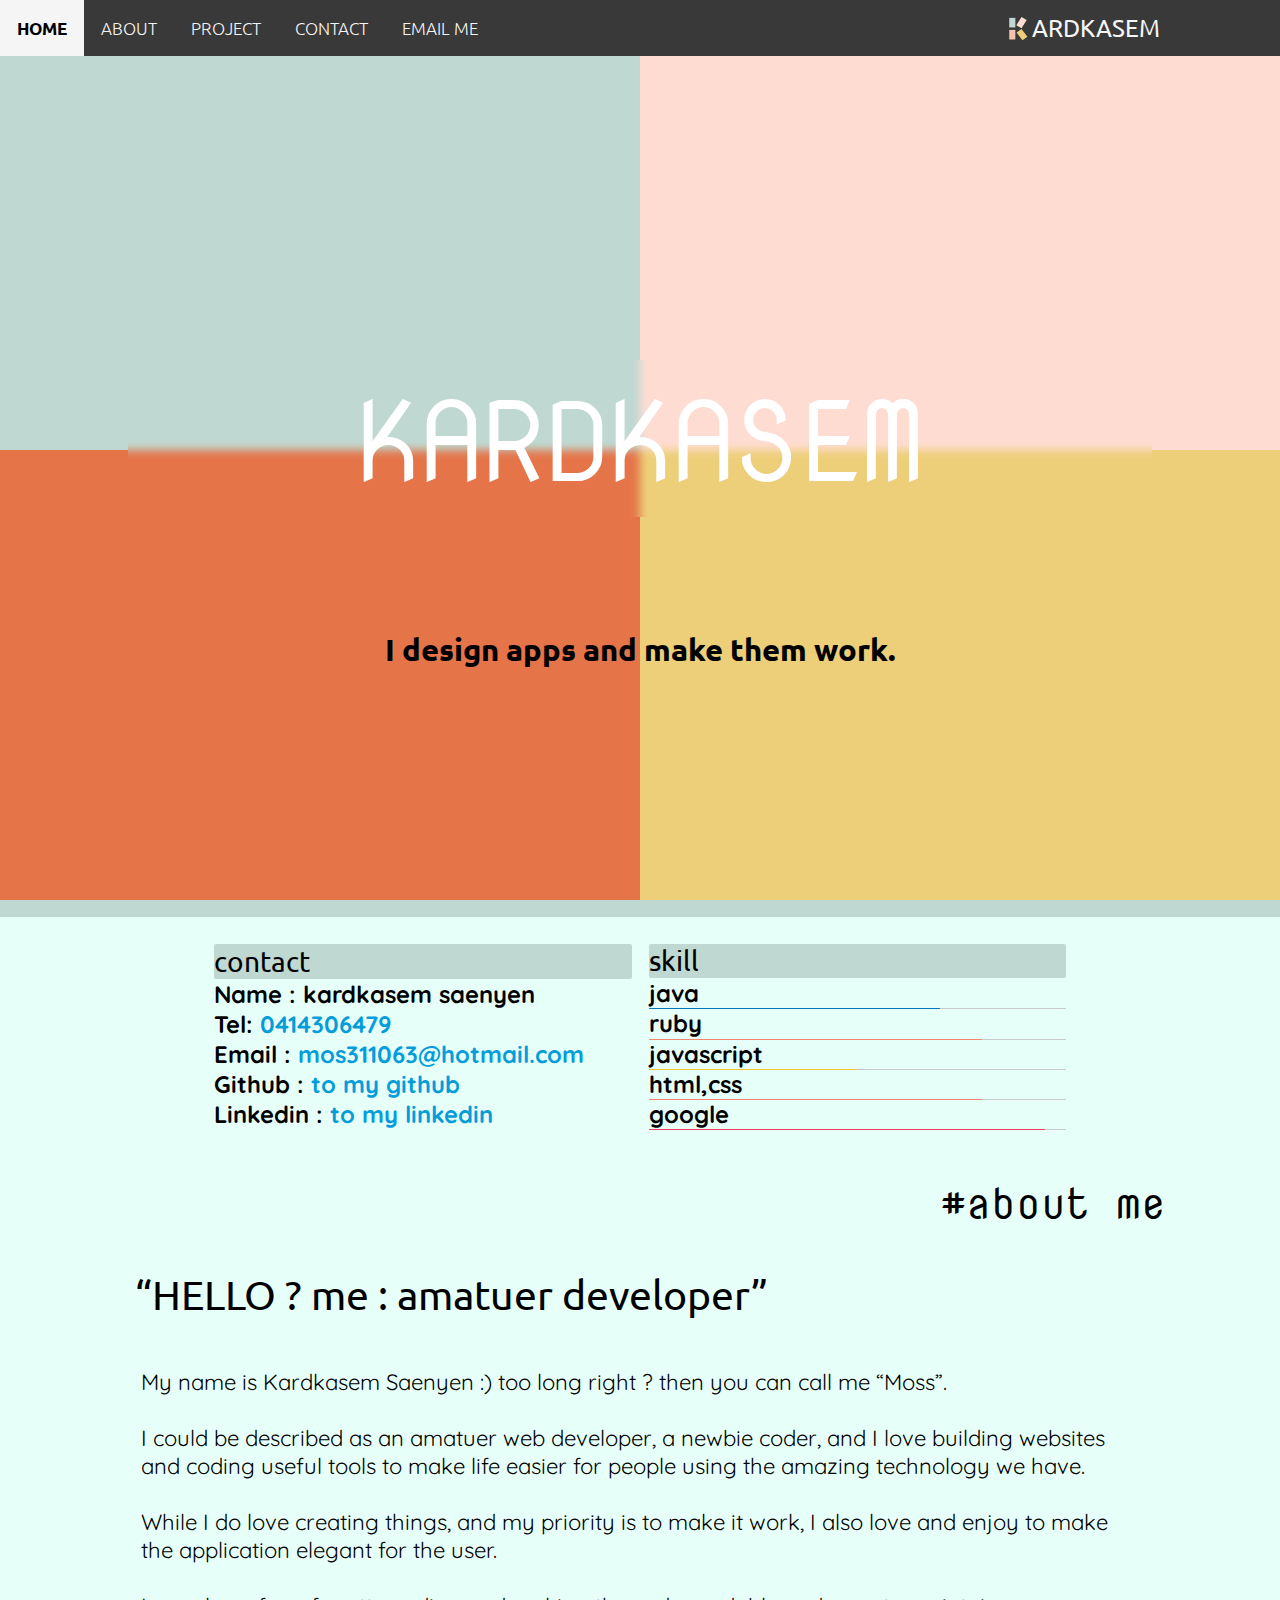
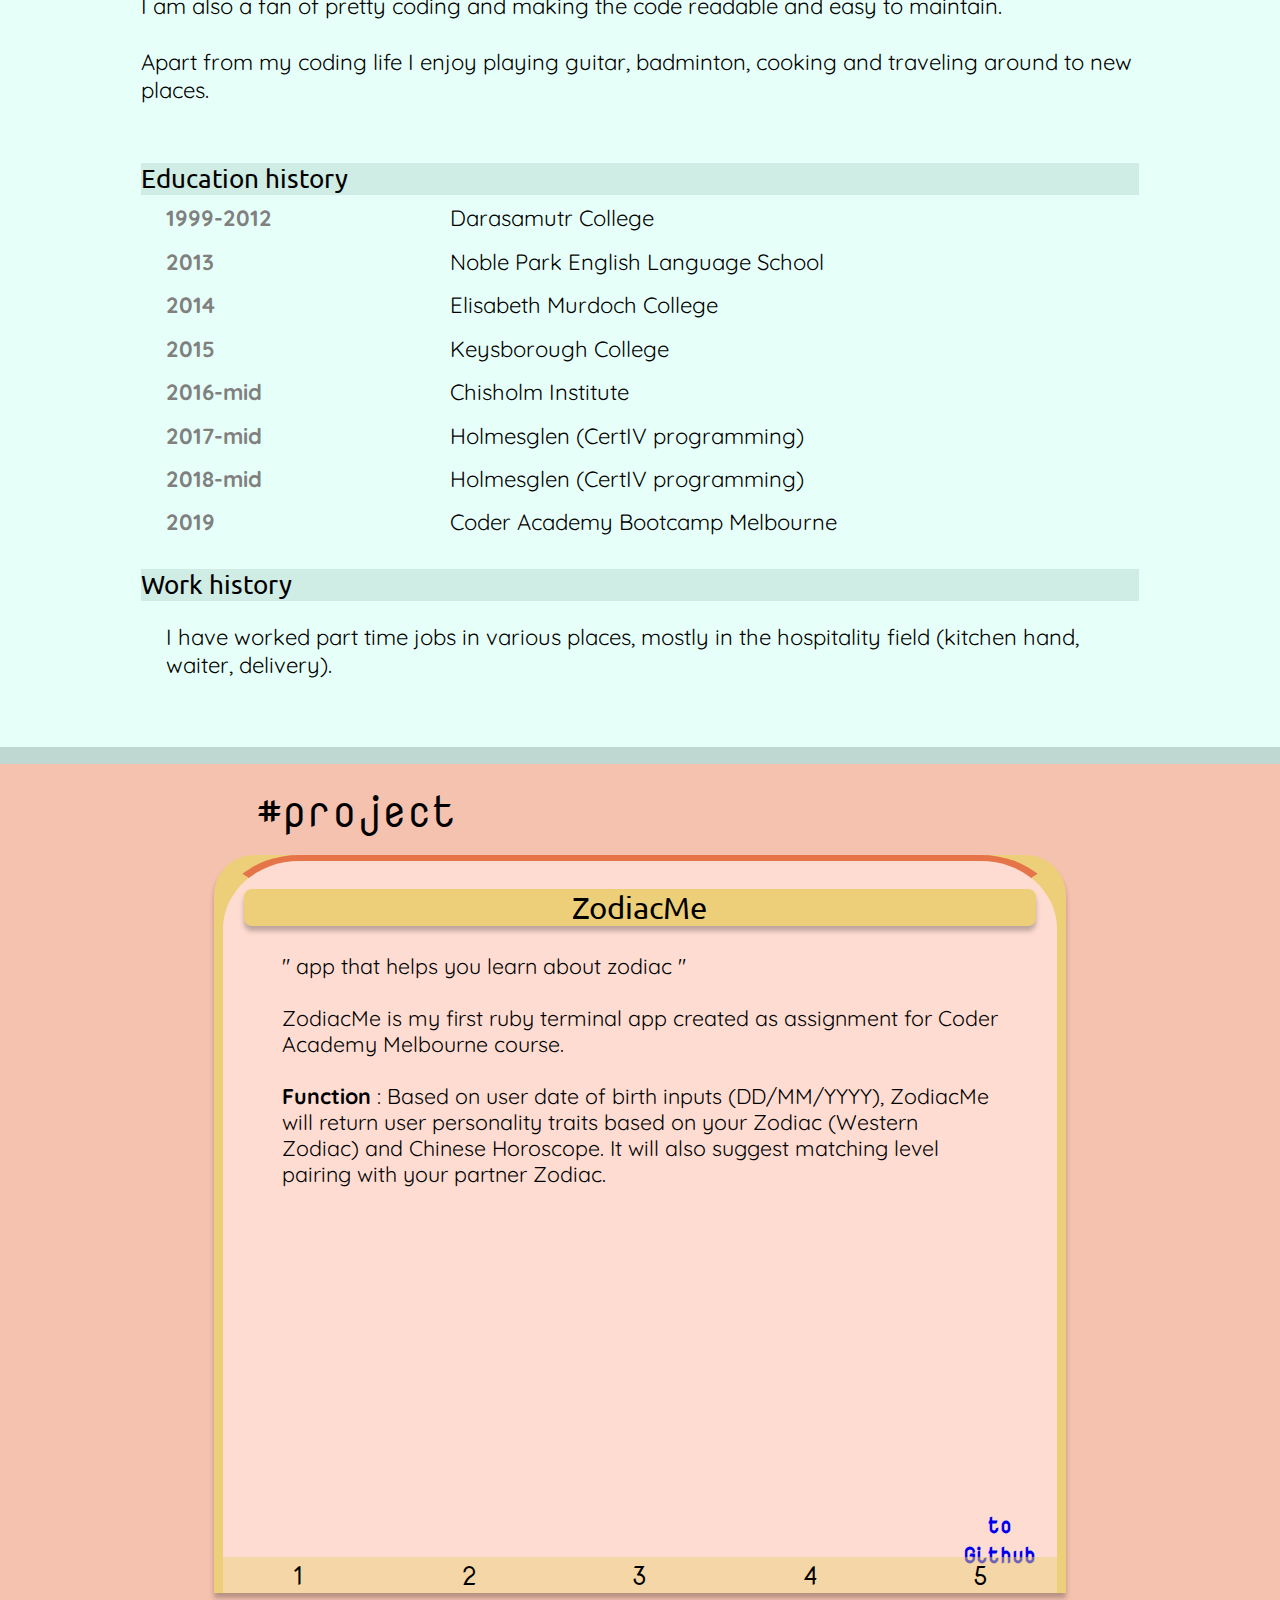
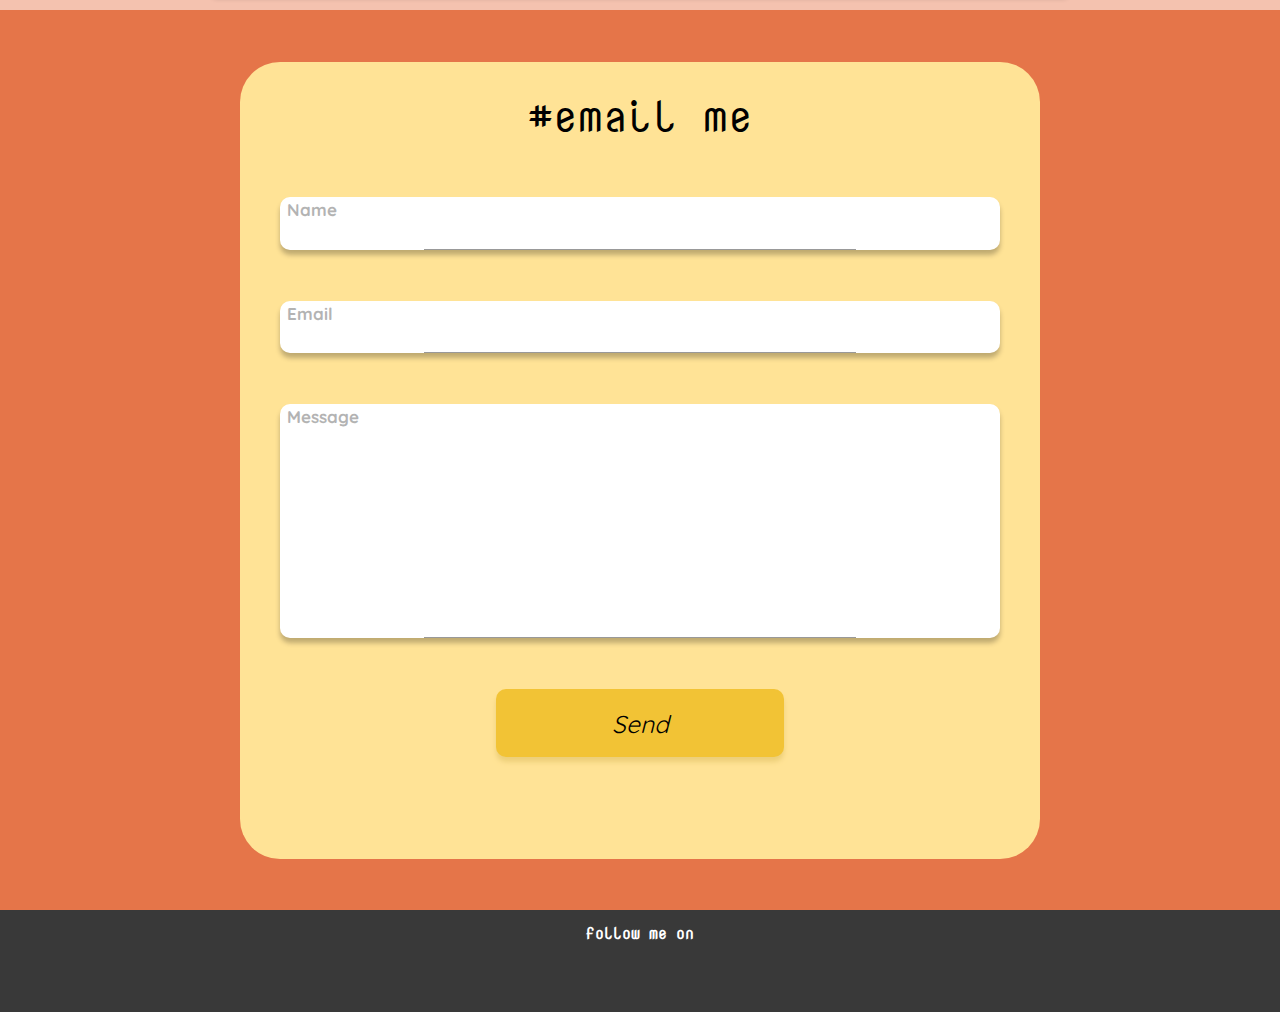
<file: index.html>
<!DOCTYPE html>
<html lang="en">

<head>

  <!--favicon-->
  <link rel="icon" type="image/png" sizes="32x32" href="./images/favicon-32x32.png" />
  <link rel="icon" type="image/png" sizes="16x16" href="./images/favicon-16x16.png" />

  <!-- favicon apple devices -->
  <link rel="apple-touch-icon" sizes="180x180" href="./images/apple-touch-icon.png" />
  <link rel="mask-icon" href="./images/safari-pinned-tab.svg" color="#393939" />

  <!--favicon other -->
  <link rel="manifest" href="images/site.webmanifest">
  <link rel="shortcut icon" href="images/favicon.ico">
  <meta name="msapplication-TileColor" content="#393939">
  <meta name="msapplication-config" content="images/browserconfig.xml">
  <meta name="theme-color" content="#393939">

  <!--style-->
  <link rel="stylesheet" href="./styles/my.css" />
  <link rel="stylesheet" href="https://use.fontawesome.com/releases/v5.8.1/css/all.css"
    integrity="sha384-50oBUHEmvpQ+1lW4y57PTFmhCaXp0ML5d60M1M7uH2+nqUivzIebhndOJK28anvf" crossorigin="anonymous" />
  <link href="https://fonts.googleapis.com/css?family=Nova+Mono" rel="stylesheet" />
  <link href="https://fonts.googleapis.com/css?family=Quicksand&display=swap" rel="stylesheet" />
  <link href="https://fonts.googleapis.com/css?family=Ubuntu&display=swap" rel="stylesheet" />
  <!--meta-->
  <meta charset="UTF-8" />
  <meta name="viewport" content="width=device-width, initial-scale=1.0" />
  <meta http-equiv="X-UA-Compatible" content="ie=edge" />
  <title>Kardkasem Saenyen</title>
  <meta name="description"
    content="My first portfolio showcase using pure html and css. this portfolio is done as part of assignment at coder academy(Melbourne)." />
  <meta property="og:image" content="https://kardkasem.netlify.com/images/thumbnail.png" />

  <meta property="og:image:width" content="310" />
  <meta property="og:image:height" content="465" />
  <meta property="og:description"
    content="My first portfolio showcase using pure html and css. this portfolio is done as part of assignment at coder academy(Melbourne)." />
  <meta property="og:title" content="Kardkasem | Portfolio" />
  <meta property="og:url" content="https://kardkasem.netlify.com/" />
  <meta property="og:type" content="website" />
</head>

<body>
  <!--nav-->
  <div class="nav-container">
    <nav class="nav-wrap">
      <div class="dropdown">
        <a class="menu-icon" href="#">
          <i class="fas fa-caret-down"></i>
        </a>
        <div class="left-menu">
          <li><a href="#home">Home</a></li>
          <li><a href="#about">About</a></li>
          <li><a href="#project">Project</a></li>
          <li><a href="#profile">contact</a></li>
          <li><a href="#contact">Email me</a></li>
        </div>
        <a role="button" class="menu-icon-close" href="#">
          <i class="fas fa-caret-up"></i>
        </a>
      </div>
      <a href="index.html" class="logo">
        <img src="./images/icon.svg" alt="" /> ardkasem</a>
    </nav>
  </div>
  <!--end nav-->

  <!--main-->
  <div class="main-container" onclick="void(0)">
    <!--hack closeing hover-->
    <div class="landing-container" id="home">
      <div class="bg-main-1"></div>
      <div class="bg-main-2"></div>
      <div class="bg-main-3"></div>
      <div class="bg-main-4"></div>
      <p class="name">Kardkasem</p>
      <p class="slogan ubuntu">I design apps and make them work.</p>
    </div>
    <!--bio-->
    <div class="bio-wrapper">
      <a id="profile"></a>

      <div class="bio-container">
        <div class="bio-profile quicksand">
          <li>
            <h3 class="ubuntu">
              contact <i class="fab fa-weixin"></i>
            </h3>
          </li>
          <li>
            <h4>
              <i class="fas fa-user-circle"></i> Name : kardkasem saenyen
            </h4>
          </li>
          <li>
            <h4>
              <i class="fas fa-address-book"></i> Tel: <a href="tel:0414306479">0414306479</a>
            </h4>
          </li>
          <li>
            <h4>
              <i class="fas fa-envelope"></i> Email :<a href="mailto:mos311063@hotmail.com"> mos311063@hotmail.com</a>
            </h4>
          </li>
          <li>
            <h4>
              <i class="fab fa-github"></i> Github : <a href="https://github.com/mos311063"> to my github</a>
            </h4>
          </li>
          <li>
            <h4>
              <i class="fab fa-linkedin"></i> Linkedin : <a
                href="https://www.linkedin.com/in/kardkasem-saenyen-87b7ab187/"> to my linkedin </a>
            </h4>
          </li>
        </div>

        <div class="bio-skill quicksand">

          <li>
            <h3 class="ubuntu">skill</h3>
          </li>
          <li>
            <h4>java </h4>
          </li>
          <div class="gauge-track">
            <div class="gauge blue">
              <i class="fab fa-cloudscale"></i>
            </div>
          </div>

          <li>
            <h4>ruby</h4>
          </li>
          <div class="gauge-track">
            <div class="gauge pink">
              <i class="fab fa-cloudscale"></i>
            </div>
          </div>

          <li>
            <h4>javascript</h4>
          </li>
          <div class="gauge-track">
            <div class="gauge yellow">
              <i class="fab fa-cloudscale"></i>
            </div>
          </div>

          <li>
            <h4>html,css</h4>
          </li>
          <div class="gauge-track">
            <div class="gauge pink">
              <i class="fab fa-cloudscale"></i>
            </div>
          </div>

          <li>
            <h4>google</h4>
          </li>
          <div class="gauge-track">
            <div class="gauge red">
              <i class="fab fa-cloudscale"></i>
            </div>
          </div>
        </div>
      </div>
    </div>
    <!--end bio-->
    <div class="about-wrapper">
      <a id="about"></a>
      <div class="about-container">
        <p class="about-h1 nova">#about me</p>
        <p class="about-h2 ubuntu">“HELLO ? me : amatuer developer”</p>
        <p class="about-p quicksand">
          <br />
          My name is Kardkasem Saenyen :) too long right ? then you can call
          me “Moss”. <br /><br />
          I could be described as an amatuer web developer, a newbie coder,
          and I love building websites and coding useful
          tools to make life easier for people using the amazing technology we have.
          <br /><br />
          While I do love creating things, and my priority is to make it
          work, I also love and enjoy to make the application elegant for the user.
          <br /><br />
          I am also a fan of pretty coding and making the code readable
          and easy to maintain.
          <br /><br />
          Apart from my coding life I enjoy playing guitar, badminton, cooking
          and traveling around to new places.
        </p>
        <div class="about-history quicksand">
          <span class="ubuntu">Education history</span>
          <ul>
            <li>
              <h2>1999-2012</h2>
              Darasamutr College
            </li>
            <li>
              <h2>2013</h2>
              Noble Park English Language School
            </li>
            <li>
              <h2>2014</h2>
              Elisabeth Murdoch College
            </li>
            <li>
              <h2>2015</h2>
              Keysborough College
            </li>
            <li>
              <h2>2016-mid</h2>
              Chisholm Institute
            </li>
            <li>
              <h2>2017-mid</h2>
              Holmesglen (CertIV programming)
            </li>
            <li>
              <h2>2018-mid</h2>
              Holmesglen (CertIV programming)
            </li>
            <li>
              <h2>2019</h2>
              Coder Academy Bootcamp Melbourne
            </li>
          </ul>
          <span class="ubuntu">Work history</span>
          <ul>
            <p>
              I have worked part time jobs in
              various places, mostly in the hospitality
              field (kitchen hand, waiter, delivery).
            </p>
          </ul>
        </div>
      </div>
    </div>
    <!--end about-->
    <div class="project-wrapper">
      <a id="project"></a>
      <div class="project-container">
        <p class="project-h1 nova">#project</p>
        <div class="project-slider-wrap">
          <span class="slider-index">
            <p><a href="#slide-1">1</a></p>
            <p><a href="#slide-2">2</a></p>
            <p><a href="#slide-3">3</a></p>
            <p><a href="#slide-4">4</a></p>
            <p><a href="#slide-5">5</a></p>
            <span>
              swipe to see more <i class="fas fa-long-arrow-alt-right"></i>
            </span>
          </span>

          <div class="slides">
            <div id="slide-1">
              <p class="project-h2 ubuntu">
                ZodiacMe
              </p>
              <p class="project-p quicksand">
                " app that helps you learn about zodiac "</br></br>
                ZodiacMe is my first ruby terminal app created as assignment for Coder Academy Melbourne
                course.</br></br>
                <strong> Function </strong>: Based on user date of birth inputs (DD/MM/YYYY), ZodiacMe will return user
                personality traits
                based on your Zodiac (Western Zodiac) and Chinese Horoscope. It will also suggest matching level pairing
                with your partner Zodiac.
              </p>
              <a href="https://github.com/mos311063/terminal_app" class="project-link">to Github <i
                  class="fab fa-github"></i></a>
            </div>
            <div id="slide-2">
              <p class="project-h2 ubuntu">project 2</p>
              <p class="project-p quicksand"></p>
              <a href="" class="project-link">to Github <i class="fab fa-github"></i></a>
            </div>
            <div id="slide-3">
              <p class="project-h2 ubuntu">project 3</p>
              <p class="project-p quicksand"></p>
              <a href="" class="project-link">to Github <i class="fab fa-github"></i></a>
            </div>
            <div id="slide-4">
              <p class="project-h2 ubuntu">project 4</p>
              <p class="project-p quicksand"></p>
              <a href="" class="project-link">to Github <i class="fab fa-github"></i></a>
            </div>
            <div id="slide-5">
              <p class="project-h2 ubuntu">project 5</p>
              <p class="project-p quicksand"></p>
              <a href="" class="project-link">to Github <i class="fab fa-github"></i></a>
            </div>
          </div>
        </div>
      </div>
    </div>
    <!-- end project-->

    <div class="contact-wrapper">
      <a id="contact"></a>
      <div class="contact-container">
        <p class="contact-h1 nova">#email me</p>
        <div class="form-wrapper">
          <form action="https://formspree.io/mos311063@gmail.com" method="POST">
            <div class="form-input">
              <input type="text" required="required" id="name" autocomplete="off" name="name" />
              <label for="input" class="form-label">Name</label><i class="bar"></i>
            </div>
            <div class="form-input">
              <input type="text" required="required" autocomplete="off" name="email" />
              <label for="input" class="form-label">Email</label><i class="bar"></i>
            </div>
            <div class="form-input">
              <textarea required="required" cols="30" rows="5" autocomplete="off" name="message"></textarea>
              <label for="textarea" class="form-label">Message</label><i class="bar"></i>
            </div>
            <div class="form-button">
              <button type="submit">
                <i class="fa fa-paper-plane" aria-hidden="true"></i>
              </button>
            </div>
          </form>
        </div>
      </div>
    </div>
    <!--end form-->
    <!--footer-->
    <div class="footer-wrap">
      <div class="footer-container">
        <span><i class="fab fa-yelp"></i>follow me on</span>
        <a href="https://github.com/mos311063"> <i class="fab fa-github"></i>
        </a>
        <a href="https://www.linkedin.com/in/kardkasem-saenyen-87b7ab187/"> <i class="fab fa-linkedin"></i>
        </a>
      </div>
    </div>
    <!--end footer-->
  </div>
</body>

</html>
</file>
<file: styles/my.css>
/*global*/
* {
  margin: 0;
  padding: 0;
  list-style: none;
  font-family: var(--Nova-font);
}

:root {
  --NovaMono-font: 'Nova Mono', monospace;
  --Quicksand-font: 'Quicksand', sans-serif;
  --Ubuntu-font: 'Ubuntu', sans-serif;
  --bg-color-body: #cfece5;
  --bg-color-main1: #bfd8d2;
  --bg-color-main2: #fedcd2;
  --bg-color-main3: #e57549;
  --bg-color-main4: #edcf79;
  --bg-color-about: #e7fff9;
  --bg-color-project: #f4c2af;
  --bg-color-nav: #393939;

  --color1--: #f2856d;
  --color2--: #f23d5e;
  --color3--: #0477bf;
  --color4--: #049dd9;
  --color5--: #f2c335;
}
html {
  font-size: calc(1em + 2vmin);
  font-size: -webkit-calc(1em + 2vmin);
  font-size: -moz-calc(1em + 2vmin);
  scroll-behavior: smooth;
  min-height: 100%;
}
body {
  font-family: 'Nova Mono', monospace;
  font-size: 1rem;
  min-height: 100%;
  max-width: 100vw;
  margin: 0 auto;
  animation: fade-in 2s normal 1 ease-in-out;
  -webkit-animation: fade-in 2s normal 1 ease-in-out;
}
/* fontfamily */
.ubuntu {
  font-family: var(--Ubuntu-font);
  font-style: normal;
  font-weight: normal;
  color: black;
}
.nova {
  font-family: var(--NovaMono-font);
  font-style: normal;
  font-weight: normal;
  color: black;
}
.quicksand {
  font-family: var(--Quicksand-font);
  font-style: normal;
  font-weight: normal;
  color: black;
}

textarea {
  resize: none; /*disable textarea corner resize*/
}

/* animation */
@keyframes blink {
  to {
    visibility: hidden;
  }
}
@-webkit-keyframes blink {
  to {
    visibility: hidden;
  }
}
@keyframes drop {
  0% {
    height: 20%;
  }
  50% {
    height: 100%;
  }
  100% {
    height: 80%;
  }
}
@-webkit-keyframes drop {
  0% {
    height: 20%;
  }
  50% {
    height: 100%;
  }
  100% {
    height: 80%;
  }
}

@keyframes drop2 {
  0% {
    height: 90%;
    opacity: 0.5;
    background-color: var(--color1--);
  }
  50% {
    height: 95%;
  }
  100% {
    height: 100%;
    opacity: 1;
  }
}

@-webkit-keyframes drop2 {
  0% {
    height: 90%;
    opacity: 0.5;
    background-color: var(--color1--);
  }
  50% {
    height: 95%;
  }
  100% {
    height: 100%;
    opacity: 1;
  }
}

@keyframes bar {
  0% {
    width: 50%;
    opacity: 0;
  }
  50% {
  }
  100% {
    width: 100%;
    opacity: 1;
  }
}

@-webkit-keyframes bar {
  0% {
    width: 50%;
    opacity: 0;
  }
  50% {
  }
  100% {
    width: 100%;
    opacity: 1;
  }
}


@keyframes fade-in {
  0% {
    opacity: 0.8;
    background: black;
  }
  10% {
    opacity: 1;
    background: whitesmoke;
  }
  100% {
    opacity: 1;
    background: white;
  }
}

/*end global*/

/*nav*/
.nav-container {
  position: fixed;
  top: 0;
  width: 100%;
  z-index: 99;
}
.nav-wrap {
  max-width: 1800px;
  margin: 0 auto;
  display: grid;
  grid-template-columns: 1fr 0.45fr;
}
.logo {
  grid-column: 2;
  font-size: 0.7em;
  align-self: center;
  display: flex;
  height: 100%;
  justify-content: center;
  align-items: center;
  width: auto;
  background-color: var(--bg-color-nav);
}
.logo img {
  grid-column: 2;
  align-self: center;
  display: flex;
  justify-content: center;
  align-items: center;
  box-sizing: border-box;
  width: 1.2em;
  height: 1.2em;
  max-width: 100%;
  max-height: 100%;
}

.left-menu {
  display: flex;
  grid-column: 1;
  background: var(--bg-color-nav);
}
.left-menu li {
  box-sizing: border-box;
  display: flex;
  justify-content: center;
  align-items: center;
}
.logo {
  color: whitesmoke;
  text-decoration: none;
  text-transform: uppercase;
  font-family: var(--Ubuntu-font);
}
.left-menu li a:hover,
.nav-wrap .logo:hover {
  opacity: 1;
  background-color: whitesmoke;
  color: black;
  font-weight: bold;
}
.left-menu li a:hover,
.nav-wrap .logo:focus {
  opacity: 0.7;
  outline: 0;
}
.left-menu li a:hover,
.nav-wrap .logo:active {
  opacity: 1;
}
.left-menu a {
  display: flex;
  box-sizing: border-box;
  width: 100%;
  height: 100%;
  font-size: 0.5em;
  font-weight: 300;
  padding: 1em 1em;
  align-items: center;

  color: whitesmoke;
  text-decoration: none;
  text-transform: uppercase;
  font-family: var(--Ubuntu-font);
}

.dropdown .menu-icon-close,
.dropdown .menu-icon {
  display: none;
  text-decoration: none;
  height: auto;
  color: white;
  width: 100%;
  justify-content: center;
  align-content: center;
}

@media only screen and (max-width: 600px) {
  /*nav for small screen,mobile */
  .nav-wrap {
    grid-template-columns: 1fr;
  }
  .logo {
    grid-column: auto; /*take full column*/
  }
  .dropdown .menu-icon {
    display: flex;
  }

  .dropdown {
    grid-row: 2; /*move to row 2*/
    display: flex;
    flex-direction: column;
    justify-content: center;
    align-items: center;
    background: var(--bg-color-nav);
    cursor: pointer;
    flex-wrap: nowrap;
    height: 100%;
  }

  .dropdown:hover,
  .dropdown:active {
    background: var(--bg-color-nav);
    opacity: 1;
    height: 80%;
    animation: drop 1.2s normal 1;
    -webkit-animation: drop 1.2s normal 1;
  }

  .dropdown:hover .menu-icon {
    display: none;
  }

  .dropdown:hover .menu-icon-close,
  .dropdown:active .menu-icon-close {
    display: flex;
  }
  .dropdown:hover .menu-icon-close:hover,
  .dropdown:hover .menu-icon-close:active,
  .dropdown:active .menu-icon-close:hover,
  .dropdown:active .menu-icon-close:active {
    display: none;
  }
  .left-menu {
    display: flex;
    flex-direction: column;
    opacity: 0;
    visibility: hidden;
    width: 100%;
    height: 0;
    background: var(--bg-color-nav);
  }

  .dropdown:hover .left-menu {
    opacity: 1;
    visibility: visible;
    height: 100%;
    transition: opacity 0.7s;
  }

  .left-menu li {
    display: flex;
    height: 0;
  }

  .dropdown:hover .left-menu li {
    height: 100%;
    transition: height 1s ease-in-out;
  }

  .left-menu li a {
    opacity: 0;
    visibility: hidden;
  }

  .dropdown:hover .left-menu li a {
    justify-content: center;
    align-items: center;
    width: 100%;
    visibility: visible;
    opacity: 1;
    transition: opacity 1.2s ease-in-out;
  }
} /*end media query*/
/*end nav*/

/*nav pointer*/

#about,
#project,
#contact,
#profile {
  position: absolute;
  width: 0;
  height: 0;
  visibility: hidden;
  opacity: 0;
  top: -1.2em; /*1.2 em is the size of nav*/
}
/*end pointer*/

/*main*/
.main-container {
  position: absolute;
  top: 0;
  display: grid;
  font-size: 1rem;
  background-color: var(--bg-color-body);
  width: 100%;
  height: 100%;
  min-height: 100vh;
  grid-template-columns: 1fr;
  grid-template-rows: 100vh auto;
}
/*end main*/
/*landing*/
.landing-container {
  position: relative;
  display: grid;
  width: 100%;
  height: 100%;
  grid-template-columns: 1fr 1fr;
  grid-template-rows: 1fr 1fr;
  font-size: calc(1em + 3vmin);
  font-size: -webkit-calc(1em + 3vmin);
  font-size: -moz-calc(1em + 3vmin);
}
.bg-main-1 {
  background-color: var(--bg-color-main1);
}
.bg-main-2 {
  background-color: var(--bg-color-main2);
}
.bg-main-3 {
  background-color: var(--bg-color-main3);
}
.bg-main-4 {
  background-color: var(--bg-color-main4);
}
.name {
  position: absolute;
  display: flex;
  justify-content: center;
  justify-self: center;
  color: white;
  font-size: calc(1.4em + 3vmin);
  font-size: -webkit-calc(1.4em + 3vmin);
  font-size: -moz-calc(1.4em + 3vmin);
  font-family: var(--Nova-font);
  width: 80%;
  top: 40%;
  mix-blend-mode: normal;
  backdrop-filter: blur(4px);
  text-transform: uppercase;
}
.slogan {
  position: absolute;
  display: flex;
  justify-content: center;
  justify-self: center;
  font-size: 0.5em;
  width: 90%;
  top: 70%;
  font-weight: bold;
}
/* end landing*/
/*bio*/
.bio-wrapper {
  position: relative;
  background-color: var(--bg-color-about);
  display: flex;
  width: 100%;
  height: 100%;
  justify-content: center;
  align-items: center;
  box-sizing: border-box;
  border-top: 0.5em solid var(--bg-color-main1);
}
.bio-container {
  position: relative;
  display: grid;
  width: 98%;
  max-width: calc(800px + 4vmax);
  height: 100%;
  grid-template-columns: 1fr 1fr;
  grid-template-rows: 0.3em 1fr 0.3em;
  box-sizing: border-box;
  font-size: 1em;
  align-content: center;
  grid-gap: 0.5em;
}
.bio-container a {
  color: var(--color4--);
  font-weight: bold;
  text-decoration: none;
}
.bio-container a:hover {
  color: var(--color3--);
}

.bio-container .bio-profile {
  grid-row: 2;
  display: flex;
  flex-direction: column;
  font-size: 0.7em;
  width: 100%;

  height: 100%;
}

.bio-container .bio-skill {
  grid-row: 2;
  display: grid;
  font-size: 0.7em;
  width: 100%;
  justify-content: center;
  grid-template-rows: auto;
  grid-template-columns: 1fr;
}
.bio-profile li,
.bio-skill li {
  display: block;
  grid-column: 1/-1;
}

.bio-profile h3,
.bio-skill h3 {
  background: var(--bg-color-main1);
  border-radius: 2px;
}
.gauge {
  display: flex;
  grid-column: span 2;
  justify-content: flex-end;
  color: whitesmoke;
  border-radius: 5px;
}
.gauge.yellow {
  width: 50%;
  background: var(--color5--);
}
.gauge.blue {
  width: 70%;
  background: var(--color3--);
}
.gauge.pink {
  width: 80%;
  background: var(--color1--);
}
.gauge.red {
  width: 95%;
  background: var(--color2--);
}
.gauge-track {
  display: flex;
  grid-column: span 2;
  background: rgb(203, 202, 202);
  animation: bar 2s normal 1 ease-in-out;
  -webkit-animation: bar 2s normal 1 ease-in-out;
  border-radius: 5px;
}

.bio-container i {
  color: var(--bg-color-nav);
}
/*about*/

.about-wrapper {
  position: relative;
  background-color: var(--bg-color-about);
  display: flex;
  width: 100%;
  height: 100%;
  justify-content: center;
  align-items: center;
  box-sizing: border-box;
  border-bottom: 0.5em solid var(--bg-color-main1);
}
.about-container {
  position: relative;
  display: grid;
  width: 92%;
  max-width: calc(1000px + 4vmax);
  height: 100%;
  min-height: 100vh;
  grid-template-rows: 2.7em 2.7em auto 1fr;
  font-size: 1em;
}
.about-h1 {
  position: relative;
  display: flex;
  justify-content: flex-end;
  align-self: center;
  font-size: 1.3em;
  width: 100%;
}

.about-h2 {
  position: relative;
  display: flex;
  justify-self: flex-start;
  align-self: center;
  font-size: calc(0.4em + 3vmin);
  font-size: -webkit-calc(0.4em + 3vmin);
  font-size: -moz-calc(0.4em+ 3vmin);
  left: 2%;
}

.about-p {
  display: flex;
  justify-self: center;
  align-self: center;
  font-size: 0.65em;
  width: 95%;
}
.about-history {
  display: grid;
  margin-top: 1em;
  margin-bottom: 2em;
  font-size: 1em;
  justify-self: center;
  align-self: center;
  width: 95%;
  font-size: 1em;
}
.about-history > span {
  font-size: 0.75em;
  background: var(--bg-color-body);
  margin-top: 1em; /* each history section add up with .about-history margin */
}
.about-history > ul {
  display: flex;
  flex-direction: column;
  justify-self: center;
  width: 95%;
}
.about-history > ul > li {
  display: grid;
  grid-template-columns: 3fr 7fr;
  font-size: 0.65em;
  margin-top: 0.4em;
  margin-bottom: 0.3em;
}
.about-history > ul > li > h2 {
  display: inline-flex;
  font: var(--Ubuntu-font);
  font-weight: bold;
  color: gray;
}

.about-history > ul p {
  margin-top: 1em;
  font-size: 0.65em;
}
/*end about*/
/*project*/
.project-wrapper {
  position: relative;
  background-color: var(--bg-color-project);
  display: flex;
  width: 100%;
  justify-content: center;
  align-items: center;
}
.project-container {
  position: relative;
  display: grid;
  width: 95%;
  max-width: calc(800px + 4vmax); /*max width of project*/
  grid-template-rows: 2.7em auto 0.5em;
  font-size: 1em;
}
.project-h1 {
  position: relative;
  display: flex;
  justify-self: flex-start;
  align-self: center;
  font-size: 1.3em;
  left: 5%;
}

.project-slider-wrap {
  position: relative;
  justify-self: center;
  align-self: center;
  display: block;
  background-color: var(--bg-color-main4);
  width: 100%;
  height: 100%;
  min-height: 82vh; /*just to fit*/
  max-width: 95vw;
  font-size: 1em;
  box-shadow: 0px 5px 5px rgba(0, 0, 0, 0.25);
  border-top-left-radius: 40px;
  border-top-right-radius: 40px;
  text-align: center;
  overflow: hidden;
}

.slides {
  width: 100%;
  height: 100%;
  display: flex;
  overflow-x: scroll;
  scroll-snap-type: x mandatory;
  scroll-behavior: smooth;
  -webkit-overflow-scrolling: touch;
  font-size: 0.9rem;
}
.slides > div {
  position: relative;
  display: grid;
  margin-right: 0.5em;
  flex-shrink: 0; /* disable shrink so it content to go over parent define width*/
  scroll-snap-align: start; /*snap point*/
  width: 100%;
  height: 100%;
  background-color: var(--bg-color-main2);
  font-size: 1em;
  grid-template-columns: 1fr 1fr auto;
  grid-template-rows: 3em 1fr 1.5em 1em; /*last 0.5em to deal with scroll on native ios*/
  box-sizing: border-box; /* need to avoid mess up when adding margin and padding*/
  border-top-right-radius: 10%;
  border-top-left-radius: 10%;
  border-left: 0.3em solid var(--bg-color-main4);
  border-right: 0.3em solid var(--bg-color-main4);
  border-top: 0.2em solid var(--bg-color-main3);
}
.project-h2 {
  grid-column: span 3;
  align-self: center;
  box-shadow: 0px 5px 5px rgba(0, 0, 0, 0.25);
  background: var(--bg-color-main4);
  width: 95%;
  margin: 0 auto;
  display: flex;
  justify-content: space-around;
  border-radius: 8px;
}

.slides > div:not(:first-child) .project-h2::before {
  font-family: 'Font Awesome 5 Free';
  content: '\f30a'; /*arrow left icon*/
  display: inline-block;
  vertical-align: middle;
  font-weight: bold;
  opacity: 1;
  color: var(--bg-color-main3);
  animation: blink 1.5s steps(8, start) infinite;
  -webkit-animation: blink 1.5s steps(8, start) infinite;
}

.slides > div:first-child .project-h2::before {
  font-family: 'Font Awesome 5 Free';
  content: '\f30a'; /*arrow left icon*/
  display: inline-block;
  vertical-align: middle;
  font-weight: bold;
  opacity: 0;
  color: var(--bg-color-main3);
}

.slides > div:not(:last-child) .project-h2::after {
  font-family: 'Font Awesome 5 Free';
  content: '\f30b'; /*arrow right icon*/
  display: inline-block;
  vertical-align: middle;
  font-weight: bold;
  opacity: 1;
  color: var(--bg-color-main3);
  animation: blink 1.5s steps(8, start) infinite;
  -webkit-animation: blink 1.5s steps(8, start) infinite;
}

.slides > div:last-child .project-h2::after {
  font-family: 'Font Awesome 5 Free';
  content: '\f30b'; /*arrow right icon*/
  display: inline-block;
  vertical-align: middle;
  font-weight: bold;
  opacity: 0;
  color: var(--bg-color-main3);
}

.project-p {
  grid-column: span 3;
  text-align: left;
  width: 86%;
  height: 100%;
  background-color: var(--bg-color-main2);
  margin: 0 auto;
  font-size: 0.7em;
  
}
.project-link {
  grid-column: 3;
  display: flex;
  justify-content: center;
  align-items: center;
  height: 100%;
  width: auto;
  text-decoration: none;
  font-size: 0.7em;
  font-weight: 600;
  box-sizing: border-box;
  margin-right: 5%;
}
.project-link:hover::before,
.project-link:focus::before {
  font-family: 'Font Awesome 5 Free';
  content: '\f0da'; /*arrow right icon*/
  display: inline-block;
  margin-right: 5px;
  vertical-align: middle;
  font-weight: bold;
  color: var(--bg-color-main3);
}
.project-link:focus {
  outline: none;
}
.project-link:visited {
  color: inherit;
}

.slides::-webkit-scrollbar {
  width: 1.1em;
  height: 1.1em;
}
.slides::-webkit-scrollbar-thumb {
  background: var(--bg-color-main3);
  border-radius: 5px;
}
.slides::-webkit-scrollbar-track {
  background: var(--bg-color-main4);
}
.slider-index {
  position: absolute;
  display: grid;
  grid-template-columns: repeat(5, 1fr); /* = div project num to display*/
  align-content: center;
  bottom: 0;
  width: 100%;
}
.slider-index > p {
  font-size: 0.75em;
  color: black;
  z-index: 1; /*bring it in front of div */
  background: #edce7979; /*hack color opacity fix*/
}
.slider-index > p a {
  color: inherit;
  text-decoration: none;
  display: block; /* so it cover all of element*/
  width: 100%;
  height: 100%;
}
.slider-index > p a:active {
  background: #f2865b;
  border-radius: 5px;
}
.slides > div:target {
  animation: drop2 0.7s normal 1 ease-in-out;
  -webkit-animation: drop2 0.7s normal 1 ease-in-out;
}


/*mobile slider*/
.slider-index > span {
  /*fixed for mobile as overflow-touch force native scroll */
  display: none;
  grid-column: 1/-1;
  font-size: 0.7em;
  color: black;
  z-index: 1;
}
@media only screen and (max-width: 600px) {
  .slider-index > span {
    display: block;
    pointer-events: none;
    background: var(--bg-color-main4);
  }
  .slider-index > p {
    display: none;
  }
}
/*end mobile slider*/

.contact-wrapper {
  position: relative;
  background-color: var(--bg-color-about);
  display: flex;
  width: 100%;
  height: 100%;
  min-height: 100vh;
  justify-content: center;
  align-items: center;
  background: var(--bg-color-main3);
}
.contact-container {
  position: relative;
  display: grid;
  width: 90%;
  min-height: 80%;
  max-height: 97%;
  max-width: 800px;
  border-radius: 40px;
  grid-template-rows: auto 1fr auto;
  background: #ffe396;
}

.contact-h1 {
  position: relative;
  display: flex;
  justify-self: center;
  align-self: center;
  padding-top: 0.5em; /*lazy*/
  font-size: 1.3em;
}

.form-wrapper {
  position: relative;
  display: grid;
  grid-template-rows: repeat(4, auto); /*number of element in form*/
  grid-gap: 1em;
  justify-self: center;
  max-width: 100%;
  width: 90%;
  height: 90%;
  box-sizing: border-box;
  border-radius: 10px;
}

.form-input {
  position: relative;
  margin: 1.5em auto;
  background: white;
  box-shadow: 0px 5px 5px rgba(0, 0, 0, 0.25);
  border-radius: 10px;
}

.form-input .form-label {
  position: absolute;
  top: 0.1em;
  pointer-events: none;
  padding-left: 0.4em;
  z-index: 1;
  color: #b3b3b3;
  font-size: 0.5em;
  font-weight: bold;
  font-family: var(--Quicksand-font);
  -webkit-transition: all 0.3s ease;
  transition: all 0.3s ease;
}
.form-input .bar {
  position: relative;
  display: block;
  border-bottom: 0.05em solid #999;
  width: 60%;
  margin: 0 auto;
}
.form-input .bar::before {
  content: '';
  position: absolute;
  height: 0.2em;
  width: 0;
  bottom: 0;
  margin: 0 auto;
  background: var(--bg-color-main4);
  -webkit-transition: left 0.3s ease, width 0.3s ease;
  transition: left 0.3s ease, width 0.3s ease;
  z-index: 1;
}
.form-input input,
.form-input textarea {
  display: block;
  background: none;
  padding: 0.125rem 0.125rem 0.0625rem;
  font-size: 0.7em;
  border-width: 0;
  border-color: transparent;
  line-height: 1.9;
  width: 100%;
  color: transparent;
  box-shadow: none;
}

.form-input input:focus,
.form-input input:valid,
.form-input textarea:focus,
.form-input textarea:valid {
  color: black;
  outline: none;
}

.form-input input:focus ~ .form-label,
.form-input input:valid ~ .form-label,
.form-input textarea:focus ~ .form-label,
.form-input textarea:valid ~ .form-label {
  font-size: 0.8rem;
  font-weight: bolder;
  top: -1rem;
  left: 0;
  color: black
}
.form-input input:focus ~ .form-label,
.form-input textarea:focus ~ .form-label {
  color: #393939; /*color when focus */
}

.form-input input:focus ~ .bar::before,
.form-input textarea:focus ~ .bar::before {
  width: 100%;
}

.form-button {
  position: relative;
  display: flex;
  width: 100%;
  height: 2em; /*fixed height could go out of container*/
  justify-content: center;
  align-items: center;
}
.form-button button {
  display: flex;
  width: 40%;
  height: 100%;
  background: var(--color5--);
  box-shadow: 0px 5px 5px var(--bg-color-main4);
  border-radius: 10px;
  border-style: none;
  outline: none;
  justify-content: center;
  align-items: center;
  font-size: 0.8em;
  cursor: pointer;
}
.form-button button:hover {
  background: #f4cb5c62;
  border: 1px solid var(--color5--);
}
.form-button button:active {
  background: var(--bg-color-main4);
  border: 1px solid var(--color5--);
}
.form-button button i::after {
  content: ' Send ';
  font-size: 0.9em;
  font-family: var(--Quicksand-font);
}
/*end form*/
/*footer*/
.footer-wrap {
  position: relative;
  height: 3rem;
  background: var(--bg-color-nav);
  display: flex;
  justify-content: center;
  align-items: center;
  font-size: 2em;
}
.footer-container {
  position: relative;
  display: flex;
  flex-wrap: nowrap;
  align-self: center;
  justify-content: center;
  align-items: center;
  width: 100%;
  height: 80%;
  color: white;
  font-size: 0.6em;
  display: flex;
  margin: auto 0;
}
.footer-container i {
  margin-right: 0.4em;
}
.footer-container span {
  display: flex;
  align-self: flex-start;
  color: white;
  font-size: 0.4em;
  font-weight: bold;
  margin-right: -2%; /*little lazy adjust*/
}
.footer-container a {
  color: inherit;
  text-decoration: none;
}
.footer-container a:hover,
.footer-container a:focus {
  color: var(--bg-color-main3);
}
/*footer*/
</file>
